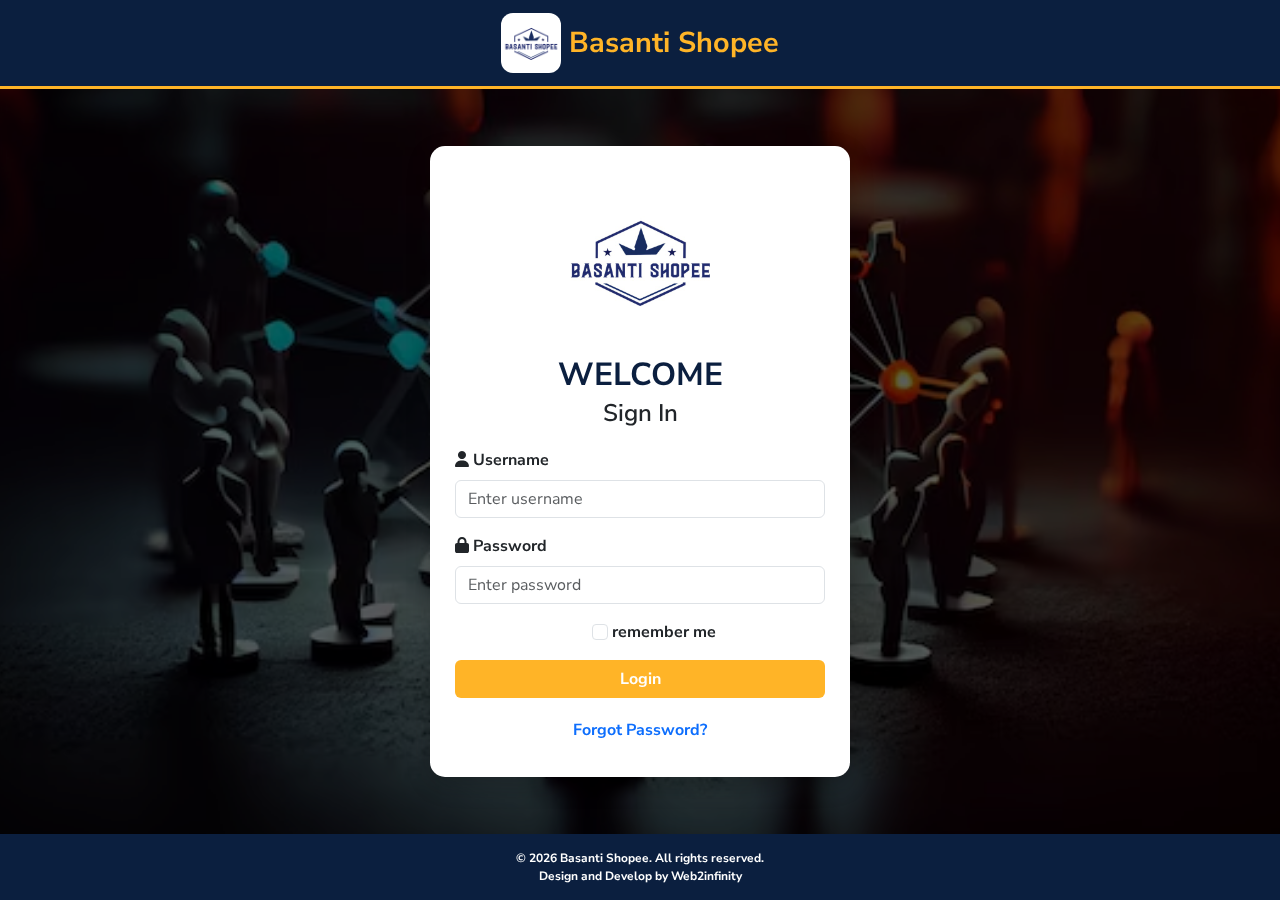
<file: basanti_shopee/index.html>
<!DOCTYPE html>
<html lang="en">

<head>
    <meta charset="UTF-8">
    <title>Basanti Shopee</title>
    <meta name="viewport" content="width=device-width, initial-scale=1">
    <!-- Favicon Icon -->
    <link rel="shortcut icon" href="../images/logo.jpeg" class="rounded-5" type="image/x-icon">
    <!-- Google Font -->
    <link href="https://fonts.googleapis.com/css2?family=Nunito:wght@400;600;700&display=swap" rel="stylesheet">
    <!-- Bootstrap CSS -->
    <link href="https://cdn.jsdelivr.net/npm/bootstrap@5.3.0/dist/css/bootstrap.min.css" rel="stylesheet">
    <!-- Font Awesome -->
    <link rel="stylesheet" href="https://cdnjs.cloudflare.com/ajax/libs/font-awesome/6.4.0/css/all.min.css">
    <!-- Custom Css -->
    <link rel="stylesheet" href="style.css">
</head>

<body>

    <div class="page-wrapper">
        <!-- Header -->
        <nav class="navbar navbar-dark">
            <div class="container justify-content-center align-items-center">
                <a class="navbar-brand d-flex align-items-center gap-2 mx-auto text-white" href="#">
                    <img src="../images/logo.jpeg" class="logo img-fluid" alt="Basanti Shopee Logo">
                    <span class="brand-text">Basanti Shopee</span>
                </a>
            </div>
        </nav>

        <!-- LOGIN FORM -->
        <div class="login-section">
            <div class="login-card">
                <img src="../images/logo.jpeg" alt="Logo" class="login-logo">
                <h2>WELCOME</h2>
                <h4>Sign In</h4>

                <form id="loginForm" novalidate>
                    <div class="mb-3">
                        <label class="form-label"><i class="fa fa-user"></i> Username</label>
                        <input type="text" class="form-control" id="username" placeholder="Enter username">
                        <div class="invalid-feedback">Username must be at least 6 characters.</div>
                    </div>

                    <div class="mb-3">
                        <label class="form-label"><i class="fa fa-lock"></i> Password</label>
                        <input type="password" class="form-control" id="password" placeholder="Enter password">
                        <div class="invalid-feedback">
                            Password must be at least 6 characters, include 1 uppercase, 1 lowercase, 1 number, and 1
                            special character.
                        </div>
                    </div>

                    <div class="form-check d-flex justify-content-center mb-3">
                        <input type="checkbox" class="form-check-input mx-1" id="remember">
                        <label class="form-check-label" for="remember">remember me</label>
                    </div>

                    <button type="submit" id="loginBtn" class="btn btn-login">
                        <span id="loginText">Login</span>
                        <span id="loginSpinner" class="spinner-border spinner-border-sm visually-hidden" role="status"
                            aria-hidden="true"></span>
                    </button>

                    <div class="forgot-link">
                        <a href="#">Forgot Password?</a>
                    </div>
                </form>
            </div>
        </div>

        <!-- FOOTER -->
        <div class="page-footer">
            <p class="mb-0">&copy; <span id="year"></span> Basanti Shopee. All rights reserved.</p>
            <p class="mb-0">Design and Develop by <a class="web2infinity" href="https://web2infinity.com/">Web2infinity</a></p>
        </div>
    </div>

    <!-- JS -->
    <script src="https://code.jquery.com/jquery-3.7.0.min.js"></script>
    <script src="https://cdn.jsdelivr.net/npm/bootstrap@5.3.0/dist/js/bootstrap.bundle.min.js"></script>
    <!-- Custom js -->
    <script src="script.js"></script>

</body>

</html>
</file>
<file: basanti_shopee/style.css>
/* Import Nunito Sans font from Google Fonts with various weights and styles */
@import url('https://fonts.googleapis.com/css2?family=Nunito+Sans:ital,opsz,wght@0,6..12,200..1000;1,6..12,200..1000&display=swap');

/* Define CSS variables for consistent color scheme throughout the site */
:root {
    --color-yellow: #FFB427;
    /* Primary accent color */
    --color-blue: #3975D9;
    /* Secondary color */
    --color-navy: #0B1F3F;
    /* Dark background color */
    --color-white: #FFFFFF;
    /* Text color for dark backgrounds */
}

/* Global styles applied to all elements */
* {
    font-family: "Nunito Sans", sans-serif;
    /* Use imported font as default */
    font-optical-sizing: auto;
    /* Optimize text for viewing distance */
    font-weight: bold;
    /* Default font weight */
    font-style: normal;
    /* Default font style (not italic) */
    font-variation-settings:
        "wdth" 100,
        /* Width setting */
        "YTLC" 500;
    /* Custom font variation setting */
}

/* HTML and body element styles */
html,
body {
    height: 100%;
    /* Full viewport height */
    margin: 0;
    /* Remove default margin */
    overflow-x: hidden;
    /* Prevent horizontal scrolling */
}

/* Background image overlay - creates the full-page background */
body::before {
    content: "";
    position: fixed;
    top: 0;
    left: 0;
    width: 100%;
    height: 100%;
    background-image: url('../images/img2.avif');
    /* Background image */
    background-size: cover;
    /* Cover entire area */
    background-position: center;
    /* Center the image */
    z-index: -2;
    /* Behind content but above default background */
}

/* Dark overlay to improve text readability on background image */
body::after {
    content: "";
    position: fixed;
    top: 0;
    left: 0;
    width: 100%;
    height: 100%;
    background: rgba(0, 0, 0, 0.63);
    /* Semi-transparent black overlay */
    z-index: -1;
    /* Between background image and content */
}

/* Main page layout container */
.page-wrapper {
    display: flex;
    flex-direction: column;
    /* Stack children vertically */
    min-height: 100vh;
    /* At least full viewport height */
}

/* Header and footer shared styles */
.page-header,
.page-footer {
    background-color: var(--color-navy);
    /* Dark background */
    color: white;
    /* Light text */
    padding: 15px;
    /* Internal spacing */
    flex-shrink: 0;
    /* Prevent shrinking in flex layout */
    text-align: center;
    /* Center content */
}

/* Navigation bar styles */
.navbar {
    background-color: var(--color-navy);
    /* Dark background */
    border-bottom: 3px solid var(--color-yellow);
    /* Yellow accent border */
}

/* Brand/logo text in navbar */
.navbar-brand {
    font-weight: bolder;
    /* Extra bold text */
    white-space: nowrap;
    /* Prevent line breaks */
    color: var(--color-yellow) !important;
    /* Yellow color with high specificity */
    font-size: 1.8rem;
    /* Larger font size */
}

/* Logo image styling */
.logo {
    width: 60px;
    /* Fixed width */
    height: 60px;
    /* Fixed height */
    object-fit: cover;
    /* Maintain aspect ratio */
    border-radius: 12px;
    /* Rounded corners */
}

/* Navigation link styles */
.nav-link {
    color: var(--color-white) !important;
    /* White text */
    margin: 0 10px;
    /* Horizontal spacing */
    font-weight: 500;
    /* Medium weight */
}

/* Hover state for navigation links */
.nav-link:hover {
    color: var(--color-yellow) !important;
    /* Yellow on hover */
}

/* Footer specific styles */
.page-footer {
    font-size: 12px;
    /* Smaller text */
    text-align: center;
    /* Centered content */
}

/* Footer link styles */
.page-footer a {
    color: var(--color-white);
    /* White text */
    text-decoration: none;
    /* No underline */
}

/* Main content area for login form */
.login-section {
    flex: 1;
    /* Take remaining vertical space */
    display: flex;
    justify-content: center;
    /* Center horizontally */
    align-items: center;
    /* Center vertically */
    padding: 40px 15px;
    /* Add some spacing */
}

/* Login card container */
.login-card {
    background-color: #fff;
    /* White background */
    border-radius: 15px;
    /* Rounded corners */
    box-shadow: 0 8px 25px rgba(0, 0, 0, 0.2);
    /* Subtle shadow */
    max-width: 420px;
    /* Limit width */
    width: 100%;
    /* Responsive width */
    padding: 35px 25px;
    /* Internal spacing */
    min-height: 580px;
    /* Minimum height */
}

/* Login form logo */
.login-logo {
    max-height: 160px;
    /* Limit size */
    max-width: 160px;
    /* Limit size */
    display: block;
    /* Block display */
    margin: 0 auto 15px;
    /* Centered with bottom margin */
    border-radius: 50%;
    /* Circular shape */
}

/* Heading styles */
h2 {
    text-align: center;
    /* Centered text */
    color: var(--color-navy);
    /* Yellow color */
    font-size: 2em;
    font-weight: bold;
    /* Bold weight */
    margin-bottom: 5px;
    /* Bottom spacing */
}

h4 {
    text-align: center;
    /* Centered text */
    font-weight: 600;
    /* Semi-bold weight */
    margin-bottom: 20px;
    /* Bottom spacing */
}

/* Form input focus state */
.form-control:focus {
    border-color: var(--color-blue);
    /* Blue border when focused */
    box-shadow: none;
    /* Remove default shadow */
}

/* Login button styles */
.btn-login {
    background-color: var(--color-yellow);
    /* Yellow background */
    color: white;
    /* White text */
    width: 100%;
    /* Full width */
}

/* Disabled login button state */
.btn-login:disabled {
    opacity: 0.7;
    /* Semi-transparent */
}

/* Login button hover state */
.btn-login:hover:not(:disabled) {
    color: var(--color-white);
    /* White text */
    background-color: #08152a;
    /* Dark blue background */
}

/* Forgot password link container */
.forgot-link {
    text-decoration: none;
    /* No underline */
    text-align: center;
    /* Centered text */
    margin-top: 20px;
    /* Top spacing */
    font-size: 16px;
    /* Font size */
}

/* Forgot password link */
.forgot-link a {
    text-decoration: none;
    /* No underline */
}

/* Loading spinner styles */
#loginSpinner {
    display: inline-block;
    /* Inline block display */
    vertical-align: middle;
    /* Vertical alignment */
    margin-left: 8px;
    /* Left spacing */
}

/* Custom scrollbar styles */
::-webkit-scrollbar {
    width: 8px;
    /* Scrollbar width */
}

::-webkit-scrollbar-thumb {
    background-color: var(--color-navy);
    /* Dark scrollbar thumb */
    border-radius: 5px;
    /* Rounded corners */
}

/* Mobile responsiveness for small screens */
@media (max-width: 576px) {
    .page-header {
        flex-direction: column;
        /* Stack header items vertically */
        gap: 6px;
        /* Spacing between stacked items */
    }
}
</file>
